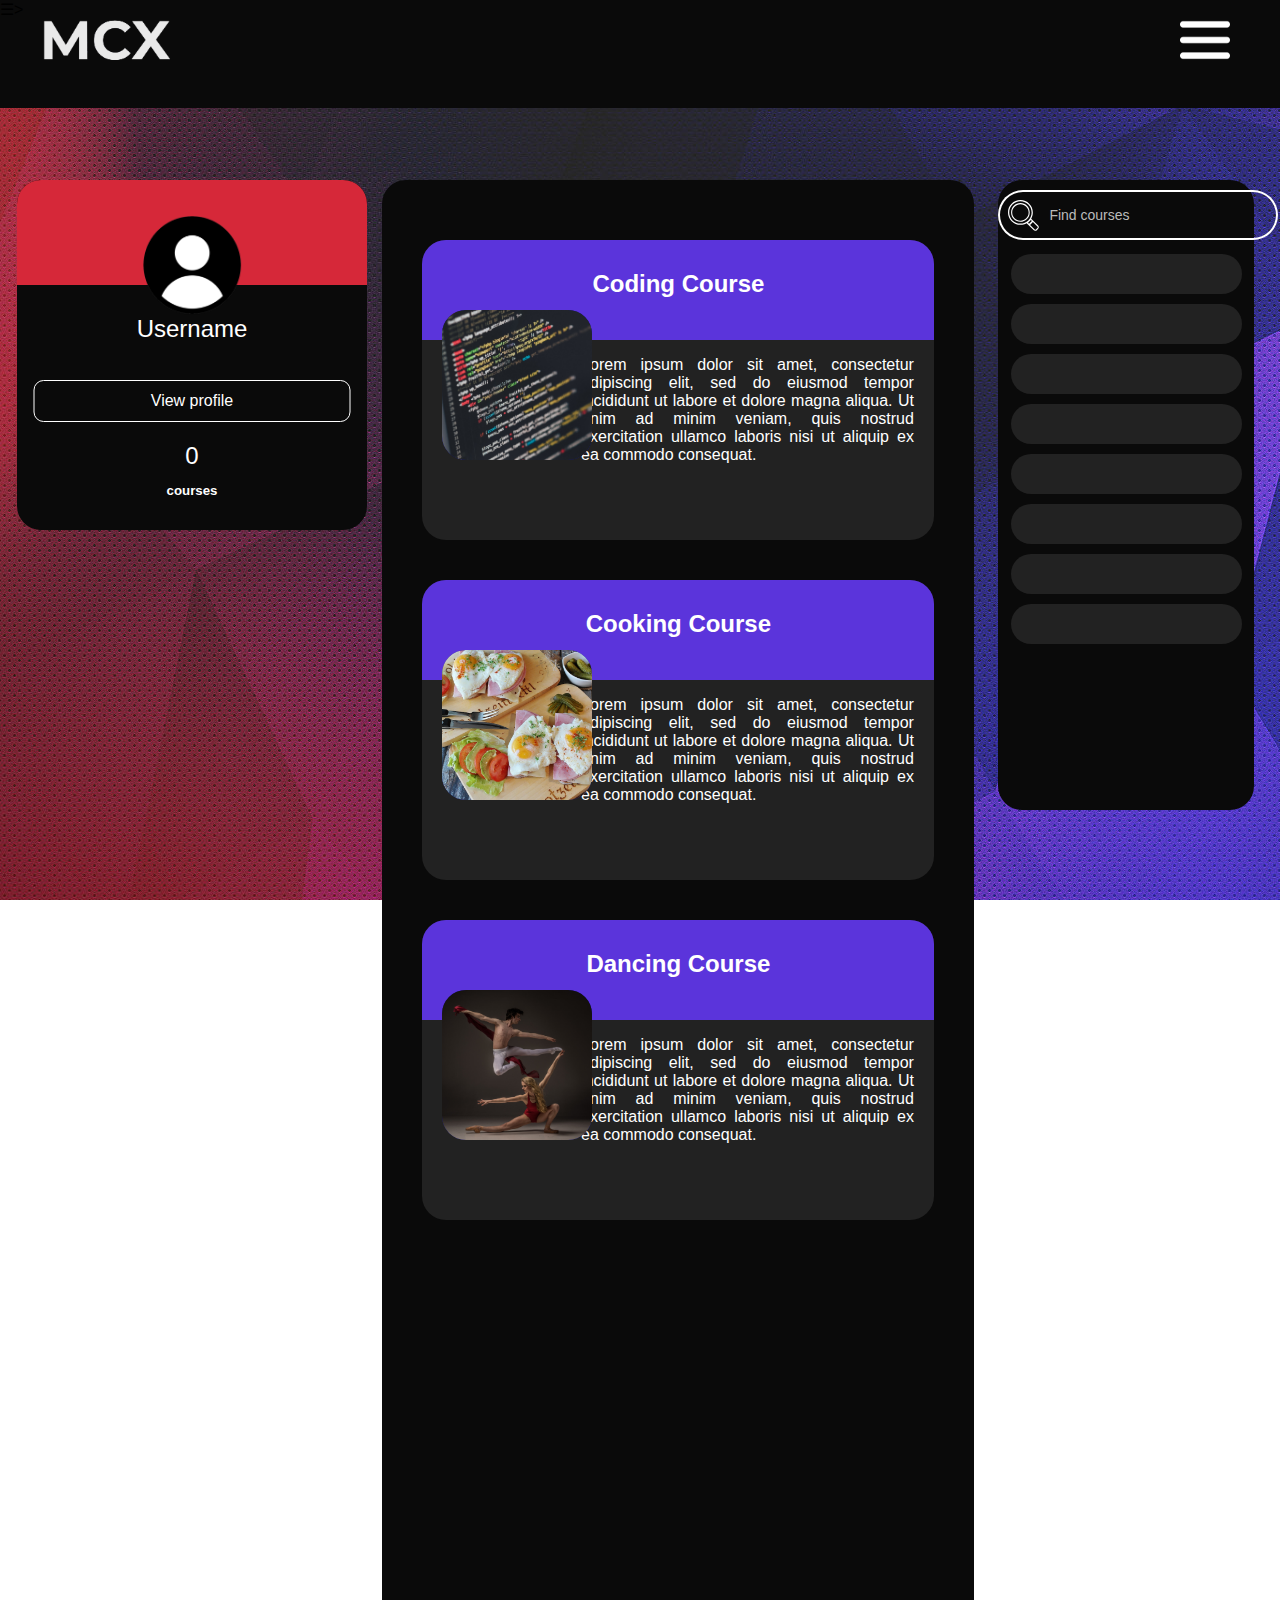
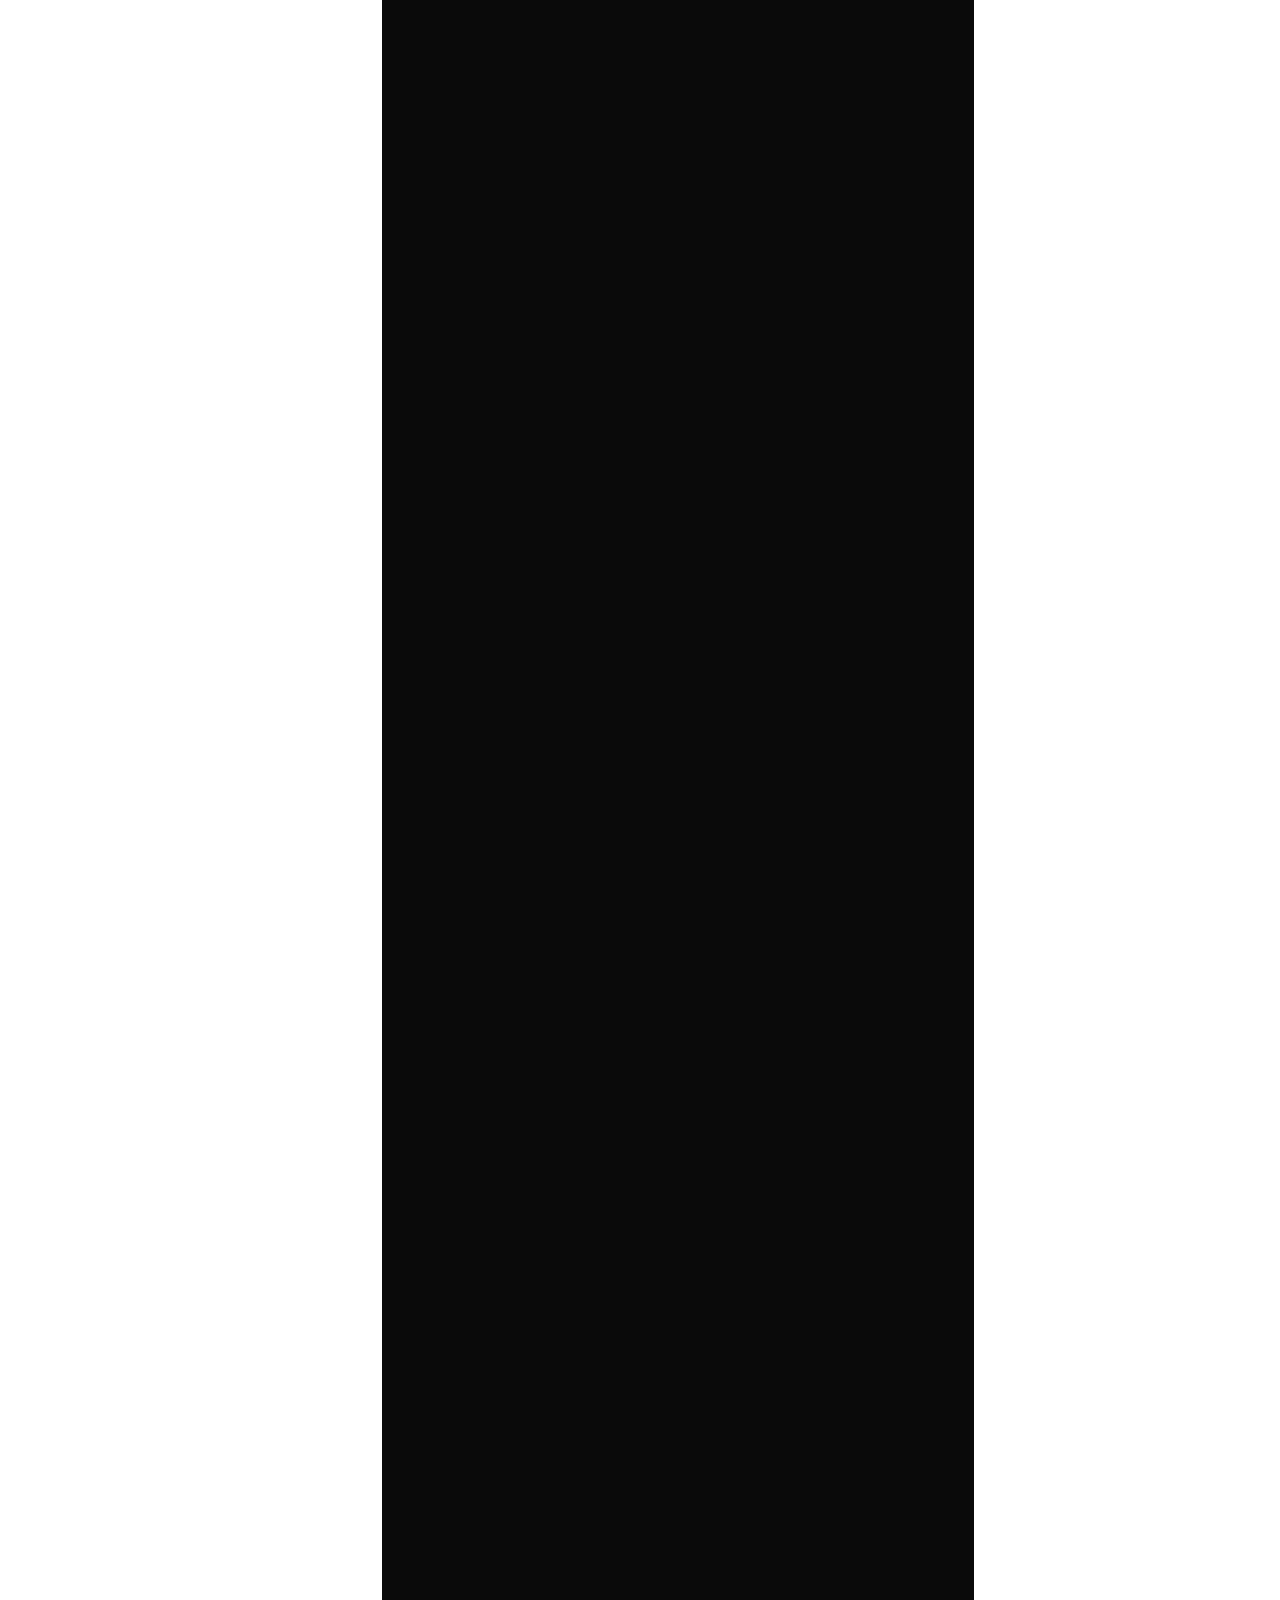
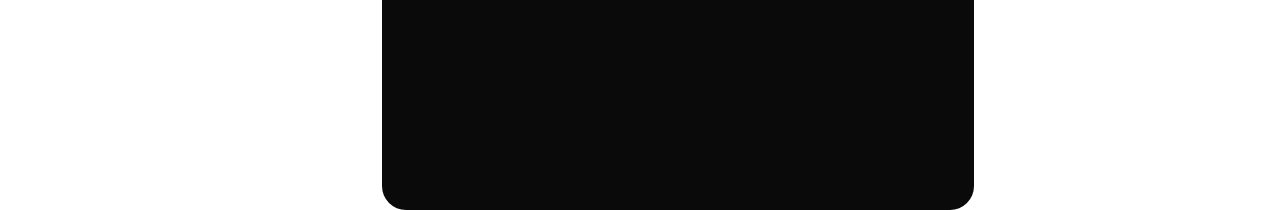
<file: index.html>
<html lang="pl">
<head>
    <meta charset="UTF-8">
    <meta http-equiv="X-UA-Compatible" content="IE=edge">
    <meta name="viewport" content="width=device-width, initial-scale=1.0">
    <link rel="stylesheet" href="style.css">
    <title>MCX Login</title>
    <style>
        body
{
    background-image: url(background.jpg);
    background-attachment: fixed;
    margin: 0;
    padding: 0;
    font-family: sans-serif;
}

.header
{
    background-color: #0a0a0a;
    height: 12%;
    width: 100%;
    z-index: 2;
    position: fixed;
}

.header img
{
    height: 80px;
    margin-left: 40px;
    position: absolute;
    cursor: pointer;
}

  * {
    scrollbar-width: none;
    scrollbar-color: #8f54a0 #0a0a0a;
  }

  /* Chrome, Edge, and Safari */
  *::-webkit-scrollbar {
    width: 16px;
  }

  *::-webkit-scrollbar-track {
    background: #0a0a0a;
  }

  *::-webkit-scrollbar-thumb {
    background-color: #0a0a0a;
    border-radius: 10px;
    border: 3px solid #3498db;
  }

  .sidenav {
  height: 100%;
  width: 0;
  position: fixed;
  z-index: 10;
  top: 0;
  right: 0;
  background-color: #0a0a0a;
  overflow-x: hidden;
  transition: 0.5s;
  padding-top: 60px;
}

.sidenav a {
  padding: 8px 8px 8px 32px;
  text-decoration: none;
  font-size: 25px;
  color: #3498db;
  display: block;
  transition: 0.3s;
}

.sidenav a:hover {
  color: #D62839;
}

.sidenav .closebtn {
  position: absolute;
  top: 0;
  right: 25px;
  font-size: 36px;
  margin-left: 50px;
}

@media screen and (max-height: 450px) {
  .sidenav {padding-top: 15px;}
  .sidenav a {font-size: 18px;}
}

.profile{
  width: 350px;
  height: 350px;
  top: 20%;
  left: 15%;
  position: fixed;
  background: #0a0a0a;
  text-align: center;
  transform: translate(-50%);
  z-index: 1;
  border-radius: 24px;
}

.profile .background
{
  background-color: #D62839;
  height: 30%;
  width: 100%;
  border-top-right-radius: 24px;
  border-top-left-radius: 24px;
}

.profile img
{
  height: 100px;
  position: absolute;
  top: 10%;
  left: 50%;
  transform: translate(-50%);
}

#Username
{
  color: white;
  font-weight: 500;
  font-size: 24px;
  top: 125px;
  left: 50%;
  position: absolute;
  text-align: center;
  transform: translate(-50%,-50%);
  z-index: 1;
}

.viewProfile p
{
  color: white;
  margin-block-start: 0.7em;
}


.profile .viewProfile
{
  position: absolute;
  top: 200px;
  left: 50%;
  transform: translate(-50%);
  width: 90%;
  height: 40px;
  border: solid white 1px;
  border-radius: 10px;
}

.postCount
{
  color: white;
  font-weight: 500;
  font-size: 24px;
  bottom: 30px;
  left: 50%;
  position: absolute;
  text-align: center;
  transform: translate(-50%,-50%);
  z-index: 1;
}

#projects
{
  color: white;
  position: absolute;
  bottom: 10px;
  left: 50%;
  transform: translate(-50%);
}

.main{
  width: 40%;
  height: 350%;
  top: 20%;
  left: 53%;
  position: absolute;
  background: #0a0a0a;
  text-align: center;
  transform: translate(-50%);
  z-index: 1;
  border-radius: 24px;
  margin-bottom: 100px;
  text-align: center;
}

.friends
{
  width: 20%;
  height: 70%;
  top: 20%;
  left: 88%;
  position: fixed;
  background: #0a0a0a;
  text-align: center;
  transform: translate(-50%);
  z-index: 1;
  border-radius: 24px;
  margin-bottom: 100px;
}

.sbx-custom {
  display: inline-block;
  position: relative;
  width: 280px;
  height: 50px;
  white-space: nowrap;
  box-sizing: border-box;
  font-size: 14px;
  top: 10px;
}

.sbx-custom__wrapper {
  width: 100%;
  height: 100%;
}

.sbx-custom__input {
  display: inline-block;
  -webkit-transition: box-shadow .4s ease, background .4s ease;
  transition: box-shadow .4s ease, background .4s ease;
  border: 0;
  border-radius: 26px;
  box-shadow: inset 0 0 0 2px #FFFFFF;
  background: transparent;
  padding: 0;
  padding-right: 41px;
  padding-left: 51px;
  width: 100%;
  height: 100%;
  vertical-align: middle;
  white-space: normal;
  font-size: inherit;
  -webkit-appearance: none;
     -moz-appearance: none;
          appearance: none;
}

.sbx-custom__input::-webkit-search-decoration, .sbx-custom__input::-webkit-search-cancel-button, .sbx-custom__input::-webkit-search-results-button, .sbx-custom__input::-webkit-search-results-decoration {
  display: none;
}

.sbx-custom__input:hover {
  box-shadow: inset 0 0 0 2px #e6e6e6;
}

.sbx-custom__input:focus, .sbx-custom__input:active {
  outline: 0;
  box-shadow: inset 0 0 0 2px #3498DB;
  background: transparent;
}

.sbx-custom__input::-webkit-input-placeholder {
  color: #BBBBBB;
}

.sbx-custom__input::-moz-placeholder {
  color: #BBBBBB;
}

.sbx-custom__input:-ms-input-placeholder {
  color: #BBBBBB;
}

.sbx-custom__input::placeholder {
  color: #BBBBBB;
}

.sbx-custom__submit {
  position: absolute;
  top: 0;
  right: inherit;
  left: 0;
  margin: 0;
  border: 0;
  border-radius: 25px 0 0 25px;
  background-color: rgba(255, 255, 255, 0);
  padding: 0;
  width: 51px;
  height: 100%;
  vertical-align: middle;
  text-align: center;
  font-size: inherit;
  -webkit-user-select: none;
     -moz-user-select: none;
      -ms-user-select: none;
          user-select: none;
}

.sbx-custom__submit::before {
  display: inline-block;
  margin-right: -4px;
  height: 100%;
  vertical-align: middle;
  content: '';
}

.sbx-custom__submit:hover, .sbx-custom__submit:active {
  cursor: pointer;
}

.sbx-custom__submit:focus {
  outline: 0;
}

.sbx-custom__submit svg {
  width: 31px;
  height: 31px;
  vertical-align: middle;
  fill: #fff;
}

.sbx-custom__reset {
  display: none;
  position: absolute;
  top: 12px;
  right: 12px;
  margin: 0;
  border: 0;
  background: none;
  cursor: pointer;
  padding: 0;
  font-size: inherit;
  -webkit-user-select: none;
     -moz-user-select: none;
      -ms-user-select: none;
          user-select: none;
  fill: rgba(0, 0, 0, 0.5);
}

.sbx-custom__reset:focus {
  outline: 0;
}

.sbx-custom__reset svg {
  display: block;
  margin: 4px;
  width: 19px;
  height: 19px;
}

.sbx-custom__input:valid ~ .sbx-custom__reset {
  display: block;
  -webkit-animation-name: sbx-reset-in;
          animation-name: sbx-reset-in;
  -webkit-animation-duration: .15s;
          animation-duration: .15s;
}

@-webkit-keyframes sbx-reset-in {
  0% {
    -webkit-transform: translate3d(-20%, 0, 0);
            transform: translate3d(-20%, 0, 0);
    opacity: 0;
  }
  100% {
    -webkit-transform: none;
            transform: none;
    opacity: 1;
  }
}

@keyframes sbx-reset-in {
  0% {
    -webkit-transform: translate3d(-20%, 0, 0);
            transform: translate3d(-20%, 0, 0);
    opacity: 0;
  }
  100% {
    -webkit-transform: none;
            transform: none;
    opacity: 1;
  }

}
.friend
{
  background-color: #222;
  width: 90%;
  height: 40;
  border-radius: 24px;
  z-index: 2;
  margin-top: 10px;
}

.post{
  background-color: #222;
  width: 100%;
  height: 300;
  border-radius: 24px;
  z-index: 2;
  margin-top: 10px;
  margin-bottom: 40px;
}

.backimage
{
  background-color: #5b34db;
  width: 100%;
  height: 100px;
  border-top-left-radius: 24px;
  border-top-right-radius: 24px;
  text-align: center;
}

.postimg
{
  background-color: #151580;
  width: 150px;
  height: 150px;
  left: 5%;
  position: absolute;
  border-radius: 24px;
  transform: translate(20%,-20%);
  z-index: 3;
}

.backimage h2 {
  
}

.postTitle
{
  
}
</style>
</head>
<body>
    
  <div id="mySidenav" class="sidenav">
    <a href="javascript:void(0)" class="closebtn" onclick="closeNav()">&times;</a>
    <a href="index.html">Home</a>
    <a href="#">Profile</a>
    <a href="#">About</a>
    <a href="#">Contact</a>
  </div>

    <div class="header">
        <a href="index.html"><img src="LogoTrans.png" alt="Logo"></a>

        <img style="
            height: 50px;
            padding: 15px;
            padding-right: 40px;
            right: 10px;
            cursor: pointer;    
        " src="menu.png" alt="menu icon" onclick="openNav()">&#9776;>
    </div>

    <div class="profile">
      <div class="background"></div>
      <img src="circled-user-icon-user-pro-icon-11553397069rpnu1bqqup.png" alt="user">
      <p id="Username">Username</p>
      <div class="viewProfile">
        <p>View profile</p>
      </div>
      <h1 class="postCount">
        0
      </h1>
      <h5 id="projects">courses</h5>
    </div>

    <div class="main">
      <div class="post">
        <div class="backimage"><h2 style="padding-top: 30px; color: white;">Coding Course</h2></div>
        <div class="postimg">
          <img src="CodingCourse.jpg" alt="" style="height:100%; width:100%;  border-radius: 24px;">
        </div>
        <p style="color: white; width: 65%; padding-left: 31%; text-align: justify;"> Lorem ipsum dolor sit amet, consectetur adipiscing elit, sed do eiusmod tempor incididunt ut labore et dolore magna aliqua. Ut enim ad minim veniam, quis nostrud exercitation ullamco laboris nisi ut aliquip ex ea commodo consequat.</p>
      </div>

      <div class="post">
        <div class="backimage"><h2 style="padding-top: 30px; color: white;">Cooking Course</h2></div>
        <div class="postimg">
          <img src="CookingCourse.jpg" alt="" style="height:100%; width:100%;  border-radius: 24px;">
        </div>
        <p style="color: white; width: 65%; padding-left: 31%; text-align: justify;"> Lorem ipsum dolor sit amet, consectetur adipiscing elit, sed do eiusmod tempor incididunt ut labore et dolore magna aliqua. Ut enim ad minim veniam, quis nostrud exercitation ullamco laboris nisi ut aliquip ex ea commodo consequat.</p>
      </div>

      <div class="post">
        <div class="backimage"><h2 style="padding-top: 30px; color: white;">Dancing Course</h2></div>
        <div class="postimg">
          <img src="dancingcourse.jpg" alt="" style="height:100%; width:100%;  border-radius: 24px;">
        </div>
                <p style="color: white; width: 65%; padding-left: 31%; text-align: justify;"> Lorem ipsum dolor sit amet, consectetur adipiscing elit, sed do eiusmod tempor incididunt ut labore et dolore magna aliqua. Ut enim ad minim veniam, quis nostrud exercitation ullamco laboris nisi ut aliquip ex ea commodo consequat.</p>

      </div>

</div>

    <div class="friends">
      <svg xmlns="http://www.w3.org/2000/svg" style="display:none">
        <symbol xmlns="http://www.w3.org/2000/svg" id="sbx-icon-search-18" viewBox="0 0 40 40">
          <path d="M30.776 27.146l-1.32-1.32-3.63 3.632 1.32 1.32 3.63-3.632zm1.368 1.368l6.035 6.035c.39.39.4 1.017.008 1.408l-2.23 2.23c-.387.387-1.015.387-1.41-.008l-6.035-6.035 3.63-3.63zm-8.11 1.392c-2.356 1.363-5.092 2.143-8.01 2.143C7.174 32.05 0 24.873 0 16.023S7.174 0 16.024 0c8.85 0 16.025 7.174 16.025 16.024 0 2.918-.78 5.654-2.144 8.01l8.96 8.962c1.175 1.174 1.184 3.07.008 4.246l-1.632 1.632c-1.17 1.17-3.067 1.173-4.247-.007l-8.96-8.96zm-8.01.54c7.965 0 14.422-6.457 14.422-14.422 0-7.965-6.457-14.422-14.422-14.422-7.965 0-14.422 6.457-14.422 14.422 0 7.965 6.457 14.422 14.422 14.422zm0-2.403c6.638 0 12.018-5.38 12.018-12.02 0-6.636-5.38-12.017-12.018-12.017-6.637 0-12.018 5.38-12.018 12.018 0 6.638 5.38 12.02 12.018 12.02zm0-1.402c5.863 0 10.616-4.752 10.616-10.616 0-5.863-4.753-10.616-10.616-10.616-5.863 0-10.616 4.753-10.616 10.616 0 5.864 4.753 10.617 10.616 10.617z"
          fill-rule="evenodd" />
        </symbol>
        <symbol xmlns="http://www.w3.org/2000/svg" id="sbx-icon-clear-5" viewBox="0 0 20 20">
          <path d="M10 20c5.523 0 10-4.477 10-10S15.523 0 10 0 0 4.477 0 10s4.477 10 10 10zm1.35-10.123l3.567 3.568-1.225 1.226-3.57-3.568-3.567 3.57-1.226-1.227 3.568-3.568-3.57-3.57 1.227-1.224 3.568 3.568 3.57-3.567 1.224 1.225-3.568 3.57zM10 18.272c4.568 0 8.272-3.704 8.272-8.272S14.568 1.728 10 1.728 1.728 5.432 1.728 10 5.432 18.272 10 18.272z"
          fill-rule="evenodd" />
        </symbol>
      </svg>
      <form novalidate="novalidate" onsubmit="return false;" class="searchbox sbx-custom">
        <div role="search" class="sbx-custom__wrapper">
          <input type="search" name="search" placeholder="Find courses" autocomplete="off" required="required" class="sbx-custom__input">
          <button type="submit" title="Submit your search query." class="sbx-custom__submit">
            <svg role="img" aria-label="Search">
              <use xlink:href="#sbx-icon-search-18"></use>
            </svg>
          </button>
          <button type="reset" title="Clear the search query." class="sbx-custom__reset">
            <svg role="img" aria-label="Reset">
              <use xlink:href="#sbx-icon-clear-5"></use>
            </svg>
          </button>
        </div>
      </form>

      <center>
        <div class="friend"></div>
        <div class="friend"></div>
        <div class="friend"></div>
        <div class="friend"></div>
        <div class="friend"></div>
        <div class="friend"></div>
        <div class="friend"></div>
        <div class="friend"></div>
      </center>

    </div>

    <script>
      function openNav() {
        document.getElementById("mySidenav").style.width = "250px";
      }

      function closeNav() {
        document.getElementById("mySidenav").style.width = "0";
      }
    </script>
</body>
</html>
</file>
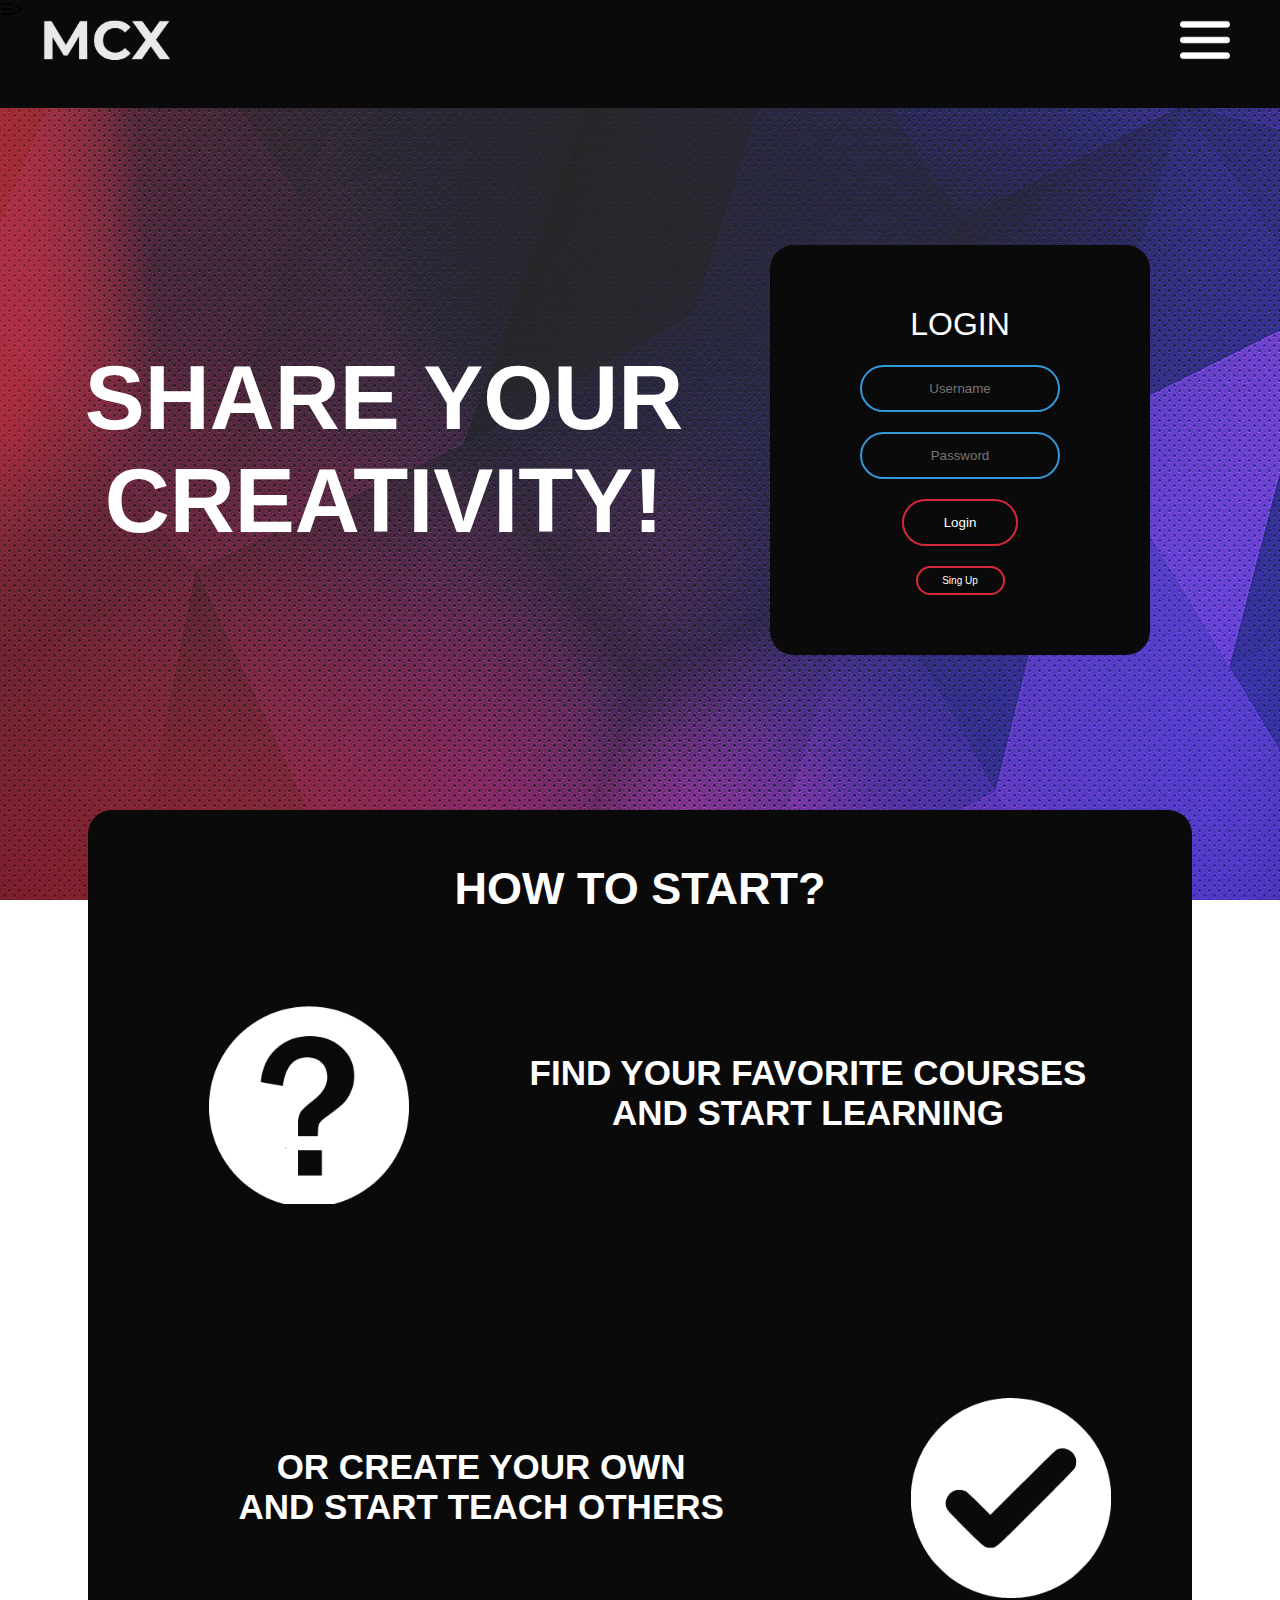
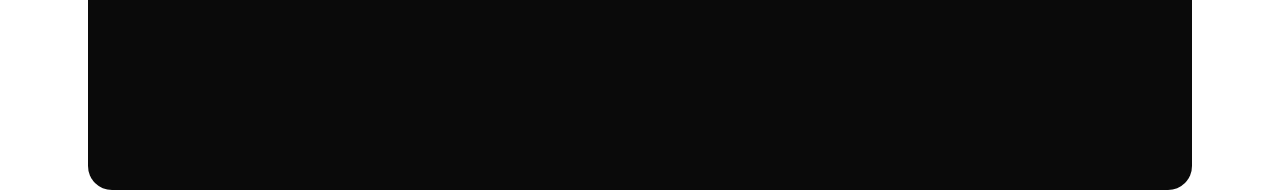
<file: login.html>
<html lang="pl">
<head>
    <meta charset="UTF-8">
    <meta http-equiv="X-UA-Compatible" content="IE=edge">
    <meta name="viewport" content="width=device-width, initial-scale=1.0">
    <link rel="stylesheet" href="style.css">
    <title>MCX Login</title>
    <style>
        body
{
    background-image: url(background.jpg);
    background-attachment: fixed;
    margin: 0;
    padding: 0;
    font-family: sans-serif;

    

}

.header
{
    background-color: #0a0a0a;
    height: 12%;
    width: 100%;
    z-index: 0;
    position: absolute;
}

.header img
{
    height: 80px;
    margin-left: 40px;
    position: absolute;
}

.box{
    width: 300px;
    /*height: 100%;*/
    top: 50%;
    left: 75%;
    position: absolute;
    padding: 40px;
    background: #0a0a0a;
    text-align: center;
    transform: translate(-50%,-50%);
    z-index: 1;
    border-radius: 24px;
}

.box h1{
  /*margin-top: 80%;*/
  color: white;
  text-transform: uppercase;
  font-weight: 500;

}

.box input[type = "text"],.box input[type = "password"]{
  border:0;
  background: none;
  display: block;
  margin: 20px auto;
  text-align: center;
  border: 2px solid #3498db;
  padding: 14px 10px;
  width: 200px;
  outline: none;
  color: white;
  border-radius: 24px;
  transition: 0.25s;
}

.box input[type = "text"]:focus,.box input[type = "password"]:focus{
  width: 280px;
  border-color: #D62839;
}

.box input[type = "submit"]{
  border:0;
  background: none;
  display: block;
  margin: 20px auto;
  text-align: center;
  border: 2px solid #D62839;
  padding: 14px 40px;
  outline: none;
  color: white;
  border-radius: 24px;
  transition: 0.25s;
  cursor: pointer;
}

.box input[type = "submit"]:hover{
  background: #D62839;
}

.box input[value = "Sing In"]
{
  font-size: 10px;
  padding: 7px 20px;
  border:0;
  background: none;
  display: block;
  margin: 20px auto;
  text-align: center;
  border: 2px solid #D62839;
  outline: none;
  color: white;
  border-radius: 24px;
  transition: 0.25s;
  cursor: pointer;

}

.box a
{
  font-size: 10px;
  padding: 7px 20px;
  border:0;
  background: none;
  display: block;
  margin: 20px auto;
  text-align: center;
  border: 2px solid #D62839;
  outline: none;
  color: white;
  border-radius: 24px;
  transition: 0.25s;
  cursor: pointer;
  width: 15%;
  text-decoration: none;
  }

.box a:focus{
  border-color: #D62839;
}

.box a:hover{
  background: #D62839;
}



#titleText
{
  /*margin-top: 80%;*/
  color: white;
  text-transform: uppercase;
  font-weight: 500;

  /*height: 100%;*/
  top: 50%;
  left: 30%;
  position: absolute;
  background: transparent;
  text-align: center;
  transform: translate(-50%,-50%);
  z-index: 1;
  font-size: 45px;
}

.main{
  width: 80%;
  height: 100%;
  top: 90%;
  left: 50%;
  position: absolute;
  padding: 40px;
  background: #0a0a0a;
  text-align: center;
  transform: translate(-50%);
  z-index: 1;
  border-radius: 24px;
}

.main h1
{
  /*margin-top: 80%;*/
  color: white;
  text-transform: uppercase;
  font-weight: 500px;

  /*height: 100%;*/
  top: 5%;
  left: 50%;
  position: absolute;
  background: transparent;
  text-align: center;
  transform: translate(-50%,-50%);
  z-index: 1;
  font-size: 45px;
}

  * {
    scrollbar-width: none;
    scrollbar-color: #8f54a0 #0a0a0a;
  }

  /* Chrome, Edge, and Safari */
  *::-webkit-scrollbar {
    width: 16px;
  }

  *::-webkit-scrollbar-track {
    background: #0a0a0a;
  }

  *::-webkit-scrollbar-thumb {
    background-color: #0a0a0a;
    border-radius: 10px;
    border: 3px solid #3498db;
  }

  .main .github
  {
    position: absolute;
    top: 30%;
    left: 50%;
    transform: translate(-50%,-50%);
    width: 100%;
  }

  .main .done
  {
    top: 60%;
    width: 100%;
    position: absolute;
  }

  .main img
  {
    width: 200px;
    position: relative;
  }

  .main .github img
  {
    left: -30%;
  }

  .main .done img
  {
    left: 30%;
  }

  .main .github h2
  {
    /*margin-top: 80%;*/
    color: white;
    text-transform: uppercase;
    font-weight: 500px;
  
    /*height: 100%;*/
    top: 10%;
    left: 40%;
    position: absolute;
    background: transparent;
    text-align: center;
    z-index: 1;
    font-size: 35px;
  
  }

  .main .done h2
  {
    /*margin-top: 80%;*/
    color: white;
    text-transform: uppercase;
    font-weight: 500px;
  
    /*height: 100%;*/
    top: 10%;
    left: 10%;
    position: absolute;
    background: transparent;
    text-align: center;
    z-index: 1;
    font-size: 35px;
  
  }

  .sidenav {
  height: 100%;
  width: 0;
  position: fixed;
  z-index: 10;
  top: 0;
  right: 0;
  background-color: #0a0a0a;
  overflow-x: hidden;
  transition: 0.5s;
  padding-top: 60px;
}

.sidenav a {
  padding: 8px 8px 8px 32px;
  text-decoration: none;
  font-size: 25px;
  color: #3498db;
  display: block;
  transition: 0.3s;
}

.sidenav a:hover {
  color: #D62839;
}

.sidenav .closebtn {
  position: absolute;
  top: 0;
  right: 25px;
  font-size: 36px;
  margin-left: 50px;
}

@media screen and (max-height: 450px) {
  .sidenav {padding-top: 15px;}
  .sidenav a {font-size: 18px;}
}
    </style>
</head>
<body>
    
  <div id="mySidenav" class="sidenav">
    <a href="javascript:void(0)" class="closebtn" onclick="closeNav()">&times;</a>
    <a href="login.html">Home</a>
    <a href="#">Profile</a>
    <a href="#">About</a>
    <a href="#">Contact</a>
  </div>

    <div class="header">
        <a href="/login.html"><img src="LogoTrans.png" alt="Logo"></a>
        <div>

        </div>
        <img style="
            height: 50px;
            padding: 15px;
            padding-right: 40px;
            right: 10px;    
        " src="menu.png" alt="menu icon" onclick="openNav()">&#9776;>
    </div>
    
    <form class="box" method="post" action="index.html">

        <h1>Login</h1>
        <input type="text" name="" placeholder="Username">
        <input type="password" name="" placeholder="Password">
        <input type="submit" name="" value="Login">
        <a href="SignIn.html">Sing Up</a>
        
    </form>

    <div id="titleText">
        <h1>Share your<br>creativity!</h1>        
    </div>

    <div class="main">
        <h1>HOW TO START?</h1>
        <div class="github">
            <img src="github.png" alt="github">
            <h2>Find your favorite courses <br>and start learning</h2>
        </div>

        <div class="done">
            <img src="0d3d440a579dc494bd65c1ae93056f71.png" alt="github">
            <h2>or create your own <br>and start teach others</h2>
        </div>

    </div>

    <script>
      function openNav() {
        document.getElementById("mySidenav").style.width = "250px";
      }

      function closeNav() {
        document.getElementById("mySidenav").style.width = "0";
      }

      function goToMainpage()
      {

      }
    </script>
</body>
</html>
</file>
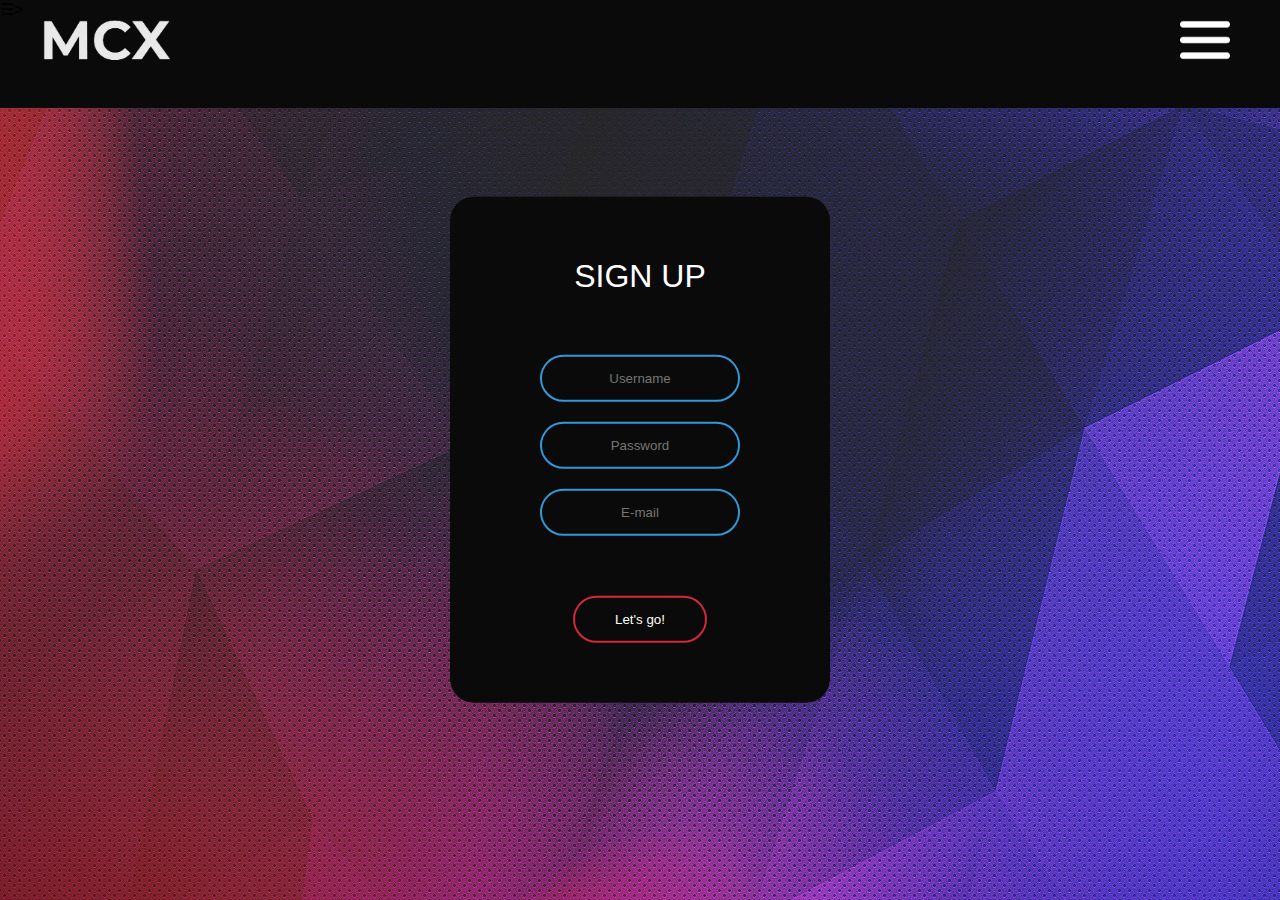
<file: SignIn.html>
<html lang="pl">
<head>
    <meta charset="UTF-8">
    <meta http-equiv="X-UA-Compatible" content="IE=edge">
    <meta name="viewport" content="width=device-width, initial-scale=1.0">
    <link rel="stylesheet" href="style.css">
    <title>MCX Sign Up</title>

    <style>     
        .box{
            width: 300px;
            /*height: 100%;*/
            top: 50%;
            left: 50%;
            position: absolute;
            padding: 40px;
            background: #0a0a0a;
            text-align: center;
            transform: translate(-50%,-50%);
            z-index: 1;
            border-radius: 24px;
        }

        .box h1
        {
            margin-bottom: 20%;
        }

        .box input[type = "submit"]
        {
            margin-top: 20%;
        }

        .sidenav {
  height: 100%;
  width: 0;
  position: fixed;
  z-index: 10;
  top: 0;
  right: 0;
  background-color: #0a0a0a;
  overflow-x: hidden;
  transition: 0.5s;
  padding-top: 60px;
}

.sidenav a {
  padding: 8px 8px 8px 32px;
  text-decoration: none;
  font-size: 25px;
  color: #3498db;
  display: block;
  transition: 0.3s;
}

.sidenav a:hover {
  color: #D62839;
}

.sidenav .closebtn {
  position: absolute;
  top: 0;
  right: 25px;
  font-size: 36px;
  margin-left: 50px;
}

@media screen and (max-height: 450px) {
  .sidenav {padding-top: 15px;}
  .sidenav a {font-size: 18px;}
}
    </style>
</head>
<body>
    
    <div id="mySidenav" class="sidenav">
        <a href="javascript:void(0)" class="closebtn" onclick="closeNav()">&times;</a>
        <a href="login.html">Home</a>
        <a href="#">Profile</a>
        <a href="#">About</a>
        <a href="#">Contact</a>
      </div>
    

    <div class="header">
        <img src="LogoTrans.png" alt="Logo">
        <div>

        </div>
        <img style="
            height: 50px;
            padding: 15px;
            padding-right: 40px;
            right: 10px;    
        " src="menu.png" alt="menu icon" onclick="openNav()">&#9776;>
    </div>
    
    <form class="box" method="post">

        <h1>Sign Up</h1>
        <input type="text" name="" placeholder="Username">
        <input type="password" name="" placeholder="Password">
        <input type="text" name="" placeholder="E-mail">
        <input type="submit" name="" value="Let's go!" action="login.html">
        
    </form>

    <script>
        function openNav() {
          document.getElementById("mySidenav").style.width = "250px";
        }
  
        function closeNav() {
          document.getElementById("mySidenav").style.width = "0";
        }
      </script>
  

</body>
</html>
</file>
<file: style.css>
body
{
    background-image: url(background.jpg);
    background-attachment: fixed;
    margin: 0;
    padding: 0;
    font-family: sans-serif;

    

}

.header
{
    background-color: #0a0a0a;
    height: 12%;
    width: 100%;
    z-index: 0;
    position: absolute;
}

.header img
{
    height: 80px;
    margin-left: 40px;
    position: absolute;
}

.box{
    width: 300px;
    /*height: 100%;*/
    top: 50%;
    left: 75%;
    position: absolute;
    padding: 40px;
    background: #0a0a0a;
    text-align: center;
    transform: translate(-50%,-50%);
    z-index: 1;
    border-radius: 24px;
}

.box h1{
  /*margin-top: 80%;*/
  color: white;
  text-transform: uppercase;
  font-weight: 500;

}

.box input[type = "text"],.box input[type = "password"]{
  border:0;
  background: none;
  display: block;
  margin: 20px auto;
  text-align: center;
  border: 2px solid #3498db;
  padding: 14px 10px;
  width: 200px;
  outline: none;
  color: white;
  border-radius: 24px;
  transition: 0.25s;
}

.box input[type = "text"]:focus,.box input[type = "password"]:focus{
  width: 280px;
  border-color: #D62839;
}

.box input[type = "submit"]{
  border:0;
  background: none;
  display: block;
  margin: 20px auto;
  text-align: center;
  border: 2px solid #D62839;
  padding: 14px 40px;
  outline: none;
  color: white;
  border-radius: 24px;
  transition: 0.25s;
  cursor: pointer;
}

.box input[type = "submit"]:hover{
  background: #D62839;
}

.box input[value = "Sing In"]
{
  font-size: 10px;
  padding: 7px 20px;
  border:0;
  background: none;
  display: block;
  margin: 20px auto;
  text-align: center;
  border: 2px solid #D62839;
  outline: none;
  color: white;
  border-radius: 24px;
  transition: 0.25s;
  cursor: pointer;

}

.box a
{
  font-size: 10px;
  padding: 7px 20px;
  border:0;
  background: none;
  display: block;
  margin: 20px auto;
  text-align: center;
  border: 2px solid #D62839;
  outline: none;
  color: white;
  border-radius: 24px;
  transition: 0.25s;
  cursor: pointer;
  width: 15%;
  text-decoration: none;
  }

.box a:focus{
  border-color: #D62839;
}

.box a:hover{
  background: #D62839;
}



#titleText
{
  /*margin-top: 80%;*/
  color: white;
  text-transform: uppercase;
  font-weight: 500;

  /*height: 100%;*/
  top: 50%;
  left: 30%;
  position: absolute;
  background: transparent;
  text-align: center;
  transform: translate(-50%,-50%);
  z-index: 1;
  font-size: 45px;
}

.main{
  width: 80%;
  height: 100%;
  top: 90%;
  left: 50%;
  position: absolute;
  padding: 40px;
  background: #0a0a0a;
  text-align: center;
  transform: translate(-50%);
  z-index: 1;
  border-radius: 24px;
}

.main h1
{
  /*margin-top: 80%;*/
  color: white;
  text-transform: uppercase;
  font-weight: 500px;

  /*height: 100%;*/
  top: 5%;
  left: 50%;
  position: absolute;
  background: transparent;
  text-align: center;
  transform: translate(-50%,-50%);
  z-index: 1;
  font-size: 45px;
}

/* *::-webkit-scrollbar-track {
  -webkit-box-shadow: inset 0 0 6px rgba(0, 0, 0, 0.3);
  background-color: transparent;
}

*::-webkit-scrollbar {
  width: 16px;
  background-color: transparent;
}

*::-webkit-scrollbar-thumb {
  background-color: #000000;
} */

/* ===== Scrollbar CSS ===== */
  /* Firefox */
  * {
    scrollbar-width: none;
    scrollbar-color: #8f54a0 #0a0a0a;
  }

  /* Chrome, Edge, and Safari */
  *::-webkit-scrollbar {
    width: 16px;
  }

  *::-webkit-scrollbar-track {
    background: #0a0a0a;
  }

  *::-webkit-scrollbar-thumb {
    background-color: #0a0a0a;
    border-radius: 10px;
    border: 3px solid #3498db;
  }

  .main .github
  {
    position: absolute;
    top: 30%;
    left: 50%;
    transform: translate(-50%,-50%);
    width: 100%;
  }

  .main .done
  {
    top: 60%;
    width: 100%;
    position: absolute;
  }

  .main img
  {
    width: 200px;
    position: relative;
  }

  .main .github img
  {
    left: -30%;
  }

  .main .done img
  {
    left: 30%;
  }

  .main .github h2
  {
    /*margin-top: 80%;*/
    color: white;
    text-transform: uppercase;
    font-weight: 500px;
  
    /*height: 100%;*/
    top: 10%;
    left: 40%;
    position: absolute;
    background: transparent;
    text-align: center;
    z-index: 1;
    font-size: 35px;
  
  }

  .main .done h2
  {
    /*margin-top: 80%;*/
    color: white;
    text-transform: uppercase;
    font-weight: 500px;
  
    /*height: 100%;*/
    top: 10%;
    left: 10%;
    position: absolute;
    background: transparent;
    text-align: center;
    z-index: 1;
    font-size: 35px;
  
  }
</file>
